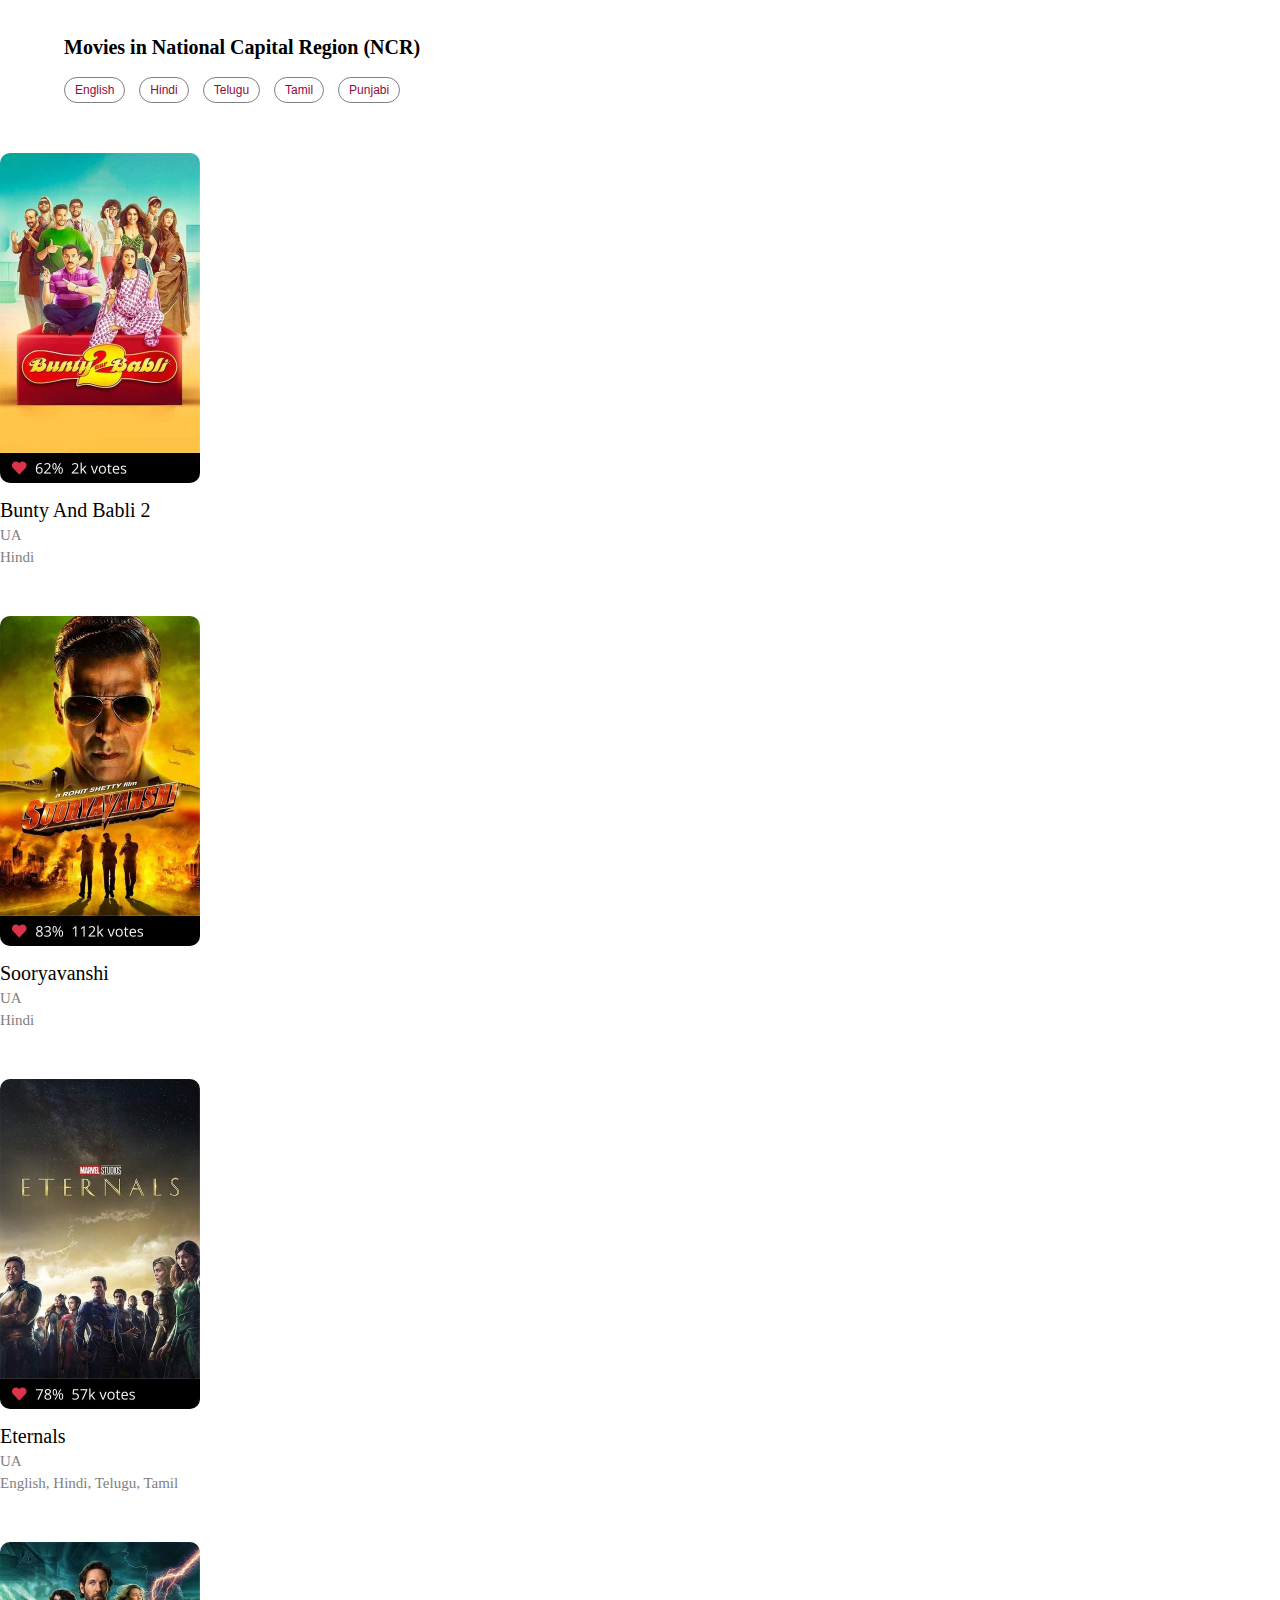
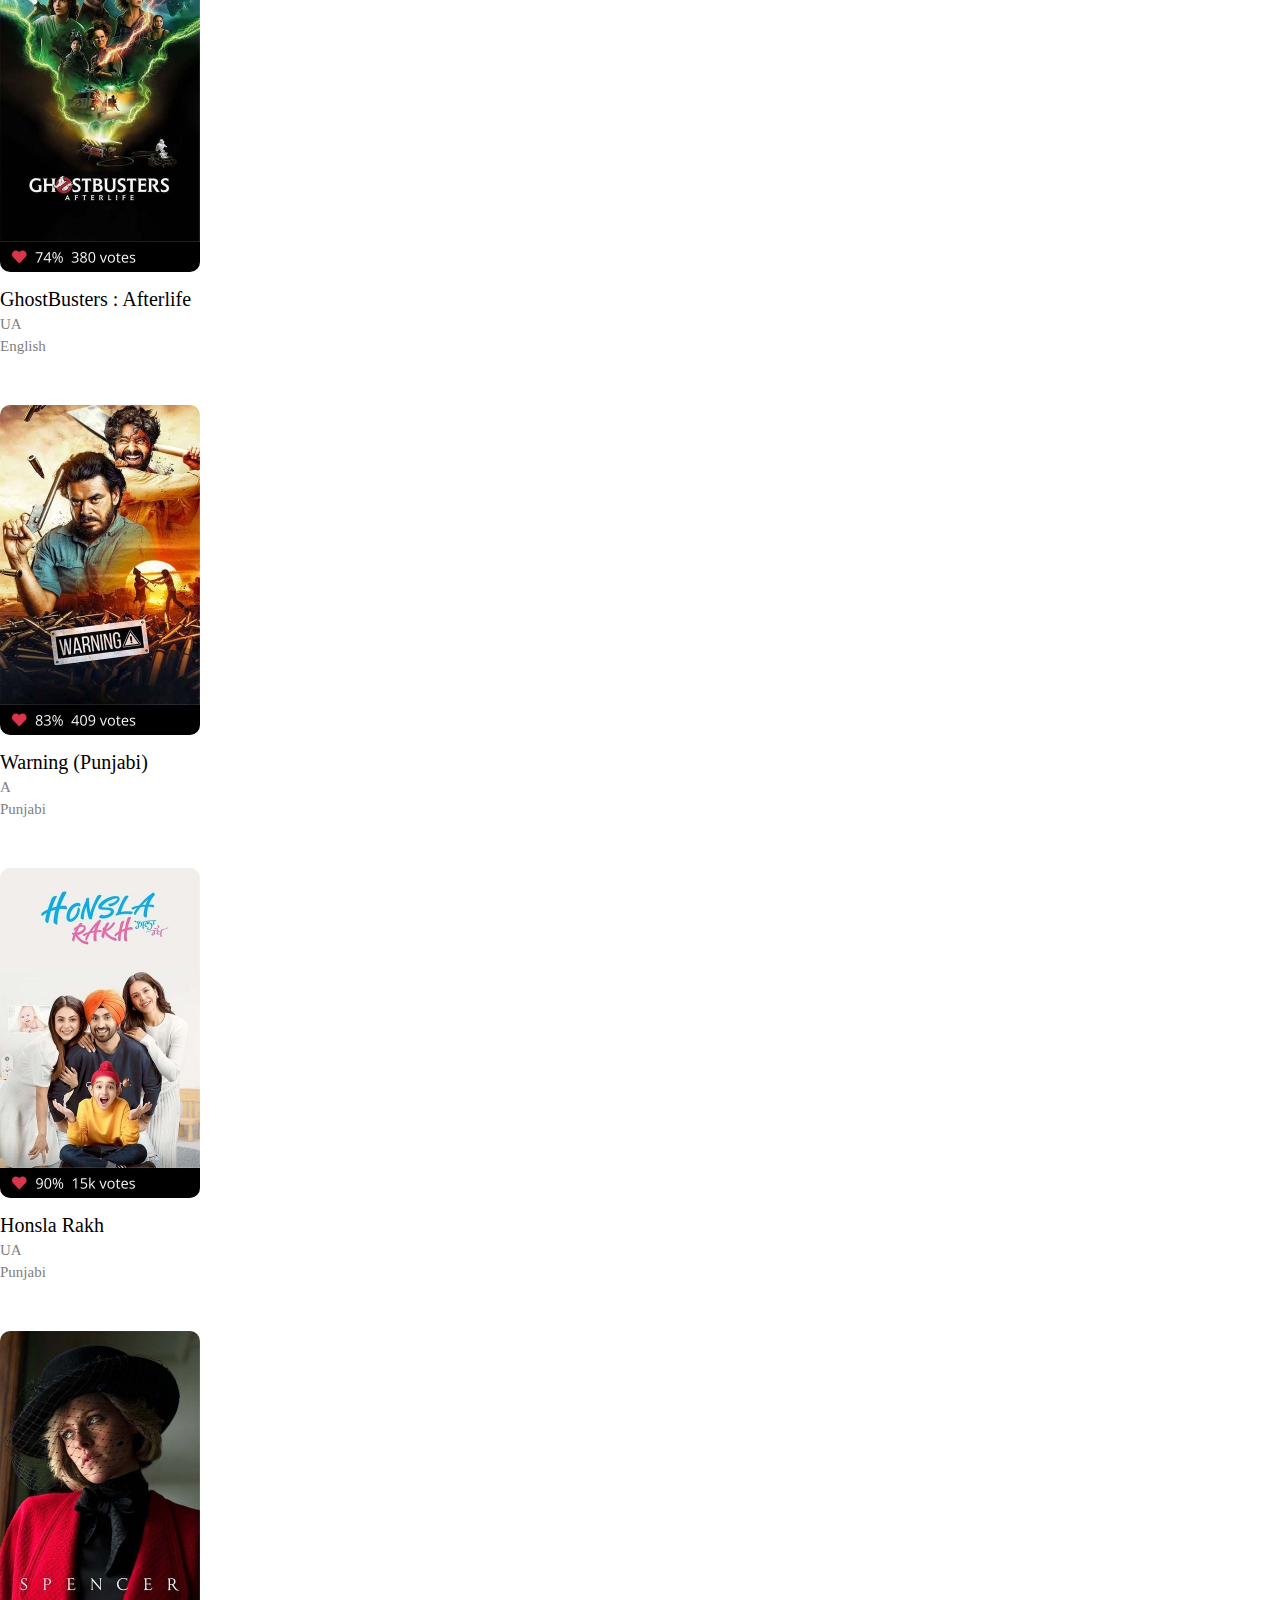
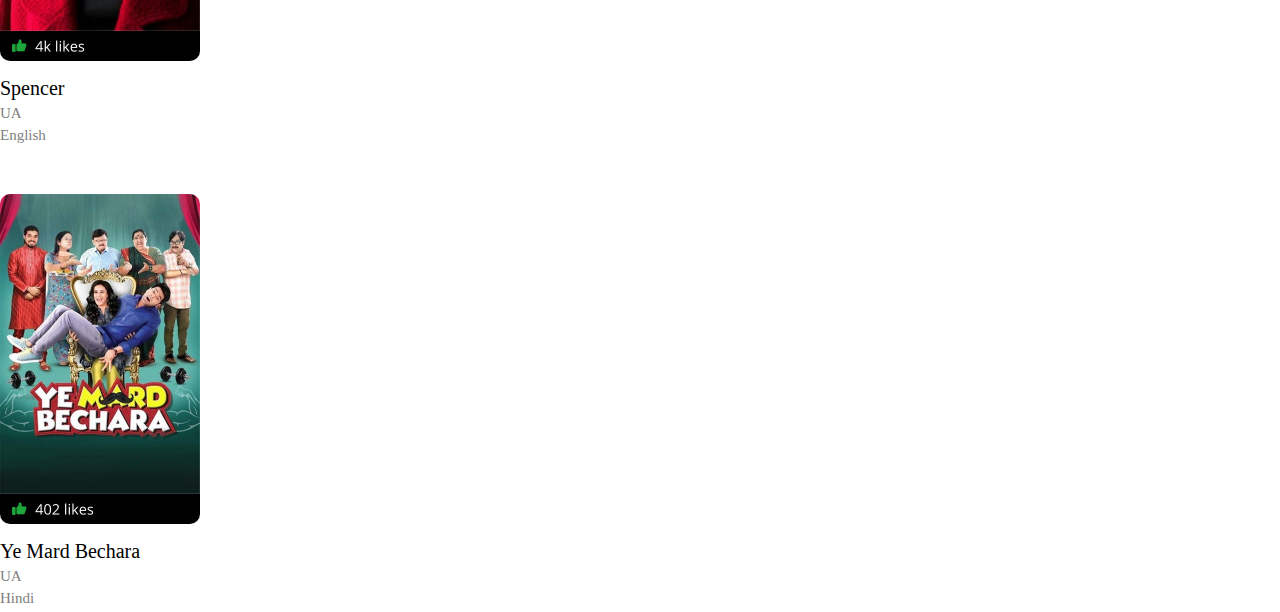
<file: movies.html>
<!DOCTYPE html>
<html lang="en">
<head>
    <meta charset="UTF-8">
    <meta http-equiv="X-UA-Compatible" content="IE=edge">
    <meta name="viewport" content="width=device-width, initial-scale=1.0">
    <title>Movies</title>
      <!-- Bootstrap CSS -->
  <link href="https://cdn.jsdelivr.net/npm/bootstrap@5.0.2/dist/css/bootstrap.min.css" rel="stylesheet"
  integrity="sha384-EVSTQN3/azprG1Anm3QDgpJLIm9Nao0Yz1ztcQTwFspd3yD65VohhpuuCOmLASjC" crossorigin="anonymous">
<!-- Bootstrap js -->
<script src="https://cdn.jsdelivr.net/npm/@popperjs/core@2.9.2/dist/umd/popper.min.js"
  integrity="sha384-IQsoLXl5PILFhosVNubq5LC7Qb9DXgDA9i+tQ8Zj3iwWAwPtgFTxbJ8NT4GN1R8p" crossorigin="anonymous">
</script>
<script src="https://cdn.jsdelivr.net/npm/bootstrap@5.0.2/dist/js/bootstrap.min.js"
  integrity="sha384-cVKIPhGWiC2Al4u+LWgxfKTRIcfu0JTxR+EQDz/bgldoEyl4H0zUF0QKbrJ0EcQF" crossorigin="anonymous">
</script>
<!-- custom stylesheet -->
<link rel="stylesheet" href="styles.css">
<!-- Fontawesome cdn -->
<link rel="stylesheet" href="https://pro.fontawesome.com/releases/v5.10.0/css/all.css"
  integrity="sha384-AYmEC3Yw5cVb3ZcuHtOA93w35dYTsvhLPVnYs9eStHfGJvOvKxVfELGroGkvsg+p" crossorigin="anonymous" />
</head>
<body>
    <br>
    <br>
    <div class="region">
        <h2>Movies in National Capital Region (NCR) </h2>
    </div>
    <br>

    <div class="lang">
    <button class="languages"> English </button>
    <button class="languages"> Hindi </button>
    <button class="languages"> Telugu </button>
    <button class="languages"> Tamil </button>
    <button class="languages"> Punjabi </button>
</div>
    <div class="container">
        <div class="row">
            <div class="col">
                <div class = "movieCard">
                    <img class = "movieImage" src="movie_images/buntyAndBabli.jpg" alt="">
                    <div class = "movieText">
                    <h4>Bunty And Babli 2</h4>
                    <h6>UA</h6>
                    <h6>Hindi</h6>
                </div>
                </div>
            </div>
            <div class="col">
                <div class = "movieCard">
                    <img class = "movieImage" src="movie_images/Sooryavanshi.jpg" alt="">
                    <div class = "movieText">
                    <h4>Sooryavanshi</h4>
                    <h6>UA</h6>
                    <h6>Hindi</h6>
                </div>
                </div>
            </div>
            <div class="col">
                <div class = "movieCard">
                    <img class = "movieImage" src="movie_images/Eternals.jpg" alt="">
                    <div class = "movieText">
                    <h4>Eternals</h4>
                    <h6>UA</h6>
                    <h6>English, Hindi, Telugu, Tamil</h6>
                </div>
                </div>
            </div>
            <div class="col">
                <div class = "movieCard">
                    <img class = "movieImage" src="movie_images/GhostBusters.jpg" alt="">
                    <div class = "movieText">
                    <h4>GhostBusters : Afterlife</h4>
                    <h6>UA</h6>
                    <h6>English</h6>
                </div>
                </div>
            </div>
        </div>
        <div class="row">
            <div class="col">
                <div class = "movieCard">
                    <img class = "movieImage" src="movie_images/Warning.jpg" alt="">
                    <div class = "movieText">
                    <h4>Warning (Punjabi)</h4>
                    <h6>A</h6>
                    <h6>Punjabi</h6>
                </div>
                </div>
            </div>
            <div class="col">
                <div class = "movieCard">
                    <img class = "movieImage" src="movie_images/HonslaRakh.jpg" alt="">
                    <div class = "movieText">
                    <h4>Honsla Rakh</h4>
                    <h6>UA</h6>
                    <h6>Punjabi</h6>
                </div>
                </div>
            </div>
            <div class="col">
                <div class = "movieCard">
                    <img class = "movieImage" src="movie_images/Spencer.jpg" alt="">
                    <div class = "movieText">
                    <h4>Spencer</h4>
                    <h6>UA</h6>
                    <h6>English</h6>
                </div>
                </div>
            </div>
            <div class="col">
                <div class = "movieCard">
                    <img class = "movieImage" src="movie_images/yeMardBechara.jpg" alt="">
                    <div class = "movieText">
                    <h4>Ye Mard Bechara</h4>
                    <h6>UA</h6>
                    <h6>Hindi</h6>
                </div>
                </div>
            </div>
        </div>
    </div>
    
   
</body>
</html>
</file>
<file: styles.css>
/************************* NavbarStyling ********************/
.top{
  background-color: #1A1A1D;
}
.topelement{
  margin-left:20px;
  margin-right:20px;
}
.brname{
  color:#c30735;
  margin-left:45px;
}
.brname:hover{
    color:#950740;
}
.butcol{
  margin-top: 5px;
  background-color:#c30735;
  border: none;
}
.nav2{
    background-color: #1A1A1D;
}
a{
    text-decoration:none;
    color:#c30735;

}

.list1{
    display:inline-block;
    float:left;
    margin-left:10px;
    margin-right:10px;
}
.list2{
    display:inline-block;
   float:right;
  margin-left:10px;
    margin-right:10px;
    text-decoration:none;
}

/* *******************City DropDown **************************/

.dropdown-menu {
  width: 1200px !important;
  border: transparent;
  border: 1px solid black;
}

.dropdown-menu-center {
  -webkit-transform: translate(-90%, 0);
  -o-transform: translate(-90%, 0);
  transform: translate(-90%, 0);
}

.city-image {
  width: 100px;
  height: 100px;
}

.dropdown-menu .dropdown-item:hover {
  background-color: transparent;
}

.city-name {
  color: #515a5f;
}

.city-hovered-name {
  color: black;
}

.no-padding-margin {
  padding: 0;
  margin: 0;
}

.dropdown-menu .search-city{
  width: 97%;
  margin: 2% 1.5%;
  border: 1px solid black;
}

 .search-city input{
   outline: none;
   border: none;
   width: 98%;
 }

 .search-city input:focus {
   outline: none;
 }

 .pointer-cursor{
   cursor: pointer;
 }

 .other-cities {
   padding: 0 50px;
   max-height: 120px;
   overflow-y: auto;
   overflow-x: hidden;
 }

 .other-city-text {
   color: #515a5f;
   font-size: 12px;
 }

 .other-city-text:hover{
   cursor: pointer;
   color: black;
 }

 .other-cities::-webkit-scrollbar {
  display: none;
}

.more-cities, .hide-cities {
  color : #c30735;
  margin-top : 50px;
}

.more-cities-hover:hover {
  color : #c30735;
  cursor: pointer;
}

.opened-more-cities {
  color: black;
}

.hide-cities:hover {
  color : #c30735;
  cursor: pointer;
}

.invisible{
  visibility: hidden;
  display: none;
}

/* ******************Top Carousel ****************/

.carousel-control-prev-icon {
  position: absolute;
  left: 0;
  background-color: black;
  z-index: 5
}

.carousel-control-next-icon {
  position: absolute;
  right: 0;
  background-color: black;
  z-index: 5;
}

.carousel-inner {
  text-align: center;
}


.left-slide {
  z-index: -1;
  left: -80%;
  position: absolute;
  top: 0;
  display: block;
}

.right-slide {
  z-index: -1;
  right: -80%;
  position: absolute;
  top: 0;
  display: block;
}

/* *******************Best of Entertainment **************************/
@import url("https://fonts.googleapis.com/css2?family=Roboto:ital,wght@0,700;1,900&display=swap");

* {
  margin: 0;
  padding: 0;
  box-sizing: border-box;
}

#best {
  margin: 3% 7%;
}

#banner {
  width: auto;
}

.best-title {
  word-break: break-word;
  color: rgb(51, 51, 51);
  font-family: "Roboto", sans-serif;
  font-size: 24px;
  font-weight: 700;
  line-height: 1.17;
  margin-top: 5%;
}

/* .carousel-control-next{
  right: -96px;
}

.carousel-control-prev{
  left: -96px;
} */

.black-icon{
  color: black;
}

/* Premiere */
#premiere{
  color: #fff;
  overflow: hidden;
}
#premiere-title{
  max-width: 100%;
}

.premiere-main{
  padding-top: 2%;
}

.header-content{
  padding-top: 2%;
  padding-left: 2%;
}

.prem-img{
  height : 70%;
  max-width: 90%;
  border-radius: 5px;
}

.card-prem:first-child{
  padding-left: 2.5%;
}

.card-prem{
  border: none;
  border-radius: 0;
}

.prem-card-text{
  color: #fff;
}

.carousel-control-prev,
.carousel-control-next{
  width: 2%;
  margin-top: 12%;
}

/* *******************Movie Cards **************************/

.movieImage {
  /* width: 15%; */
  width: 200px;
  border-radius: 10px;
  margin-bottom: 10px;
}

.movieText h4{
  margin-top: 2px;
  font-weight: 500;
  margin-bottom: 5px;
  font-size: 20px;
}

.movieText h6 {
  font-weight: 100;
  font-size: 15px;
  color: grey;
  margin-bottom: 5px;
}

.movieCard {
  margin-top: 50px;
}

.region h2 {
  margin-left: 5%;
  font-weight:  bold;
  font-size:   20px;
}

.lang {
  margin-left: 5%;
}

.languages {
  background-color: white;
  color: #950740;
  border: 1px solid grey;
  padding: 5px 10px;
  text-align: center;
  display: inline-block;
  font-size: 16px;
  border-radius: 30px;
  margin-right: 10px;
  font-size: 12px;
}
</file>
